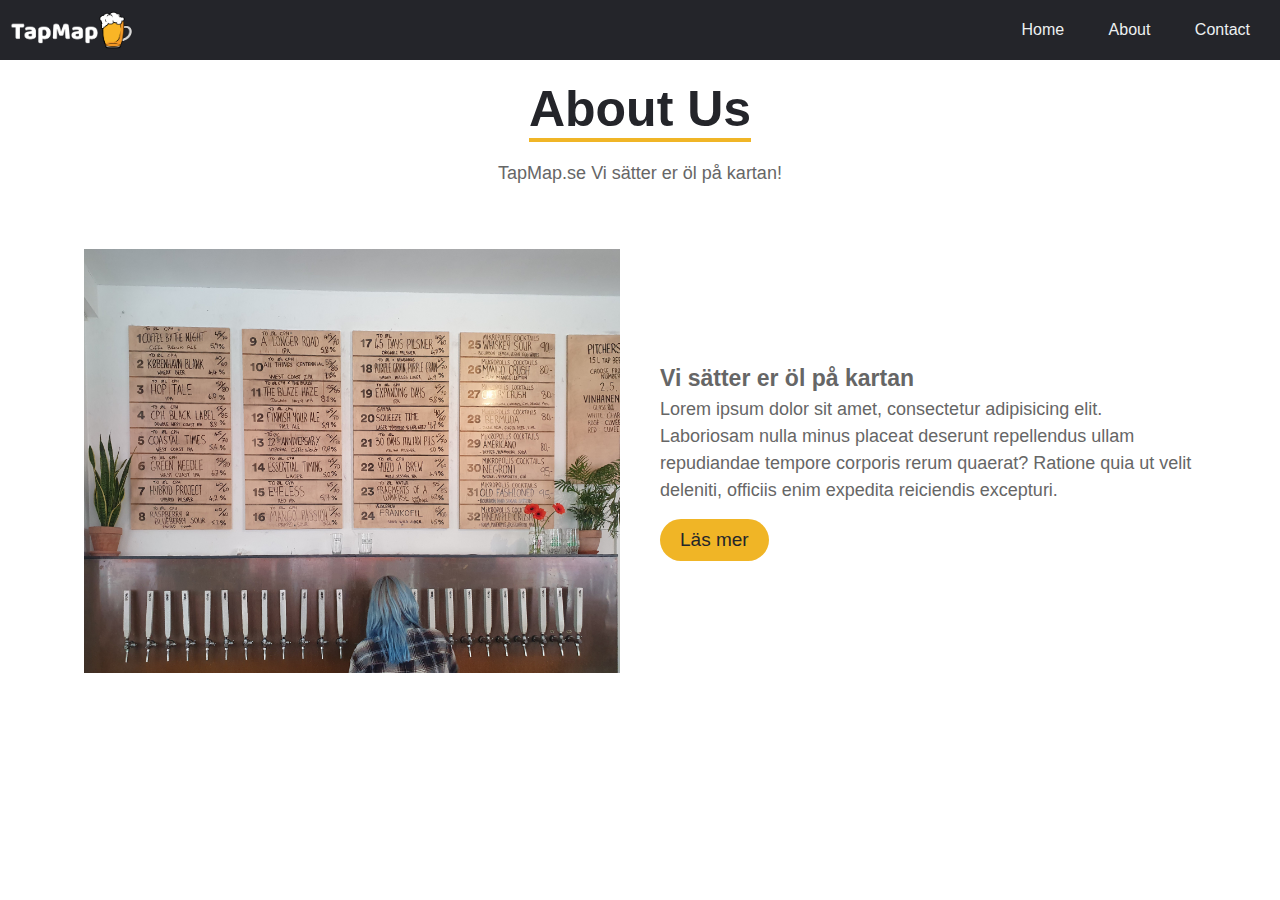
<file: About.html>
<!DOCTYPE html>
<html>
<head>
    <title>TapMap.se</title>
    <meta charset="utf-8">
    <meta name="viewport" content="width=device-width, initial-scale=1.0">
    <link rel="stylesheet" type="text/css" href="style.css">
</head>


<body>
    <header>
        <img class="logo" src="images/Logo1.png" alt="logo" />
        <nav>
            <ul class="nav_links">
                <li><a href="https://tapmap.se">Home</a></li>
                <li><a href="About.html">About</a></li>
                <li><a href="#">Contact</a></li>
            </ul>
        </nav>
    </header>
    <div class="heading">
        <h1> About Us </h1>
        <p> TapMap.se Vi sätter er öl på kartan!
        </p>
    </div>
    <div class="container">
        <section class="about">
            <div class="about-image">
                <img src="images/toöl.jpg">
            </div>
            <div class="about-content">
                <h2>Vi sätter er öl på kartan</h2>
                <p>Lorem ipsum dolor sit amet, consectetur adipisicing elit. Laboriosam nulla minus placeat deserunt repellendus ullam repudiandae tempore corporis rerum quaerat? Ratione quia ut velit deleniti, officiis enim expedita reiciendis excepturi.</p>
                <a href="" class="read-more">Läs mer</a>
            </div>
        </section>
    </div>
</body>
</html>
</file>
<file: style.css>
*{
    box-sizing: border-box;
    margin: 0;
    padding: 0;
    text-decoration: none;
    font-family: 'Roboto', sans-serif;
}

.heading{
    width: 90%;
    display: flex;
    justify-content: center;
    align-items: center;
    flex-direction: column;
    text-align: center;
    margin: 20px auto;
}

.heading h1{
    font-size: 50px;
    color: #24252A;
    margin-bottom: 25px;
    position: relative;
}

.heading h1::after{
    content: "";
    position: absolute;
    width: 100%;
    height: 4px;
    display: block;
    margin: 0 auto;
    background-color: #f0b526;
}

.heading p{
    font-size: 18px;
    color: #666;
    margin-bottom: 35px;
}

.container{
    width: 90%;
    margin:0 auto;
    padding: 10px 20px;
}

.about{
    display: flex;
    justify-content: space-between;
    align-items: center;
    flex-wrap: wrap;
}

.about-image{
    flex: 1;
    margin-right: 40px;
    overflow: hidden;
}

.about-image img{
    max-width: 100%;
    height: auto;
    display: block;
    transition: 0.5s ease;
}

.about-image:hover img{
    transform: scale(1.2);
}

.about-content{
    flex: 1;
}

.about-content h2{
    font-size: 23px;
    line-height: 1.5;
    color: #666;
}

.about-content p{
    font-size: 18px;
    line-height: 1.5;
    color: #666;
}

.about-content .read-more{
    display: inline-block;
    padding: 10px 20px;
    background-color: #f0b526;
    color: #24252A;
    font-size: 19px;
    text-decoration: none;
    border-radius: 25px;
    margin-top: 15px;
    transition: 0.3s ease;
}

.about-content .read-more:hover{
    background-color: #c9951e;
}

@media screen and (max-width: 768px) {
    .heading{
        padding: 0px 20px;
    }
    .heading h1{
        font-size: 36px;
    }
    .heading p{
        font-size: 17px;
        margin-bottom: 0px;
    }
    .container{
        padding: 0px;
    }
    .about{
        padding: 20px;
        flex-direction: column;
    }
    .about-image{
        margin-right: 0px;
        margin-bottom: 20px;
    }
    .about-content p{
        padding: 0px;
        font-size: 16px;
    }
    .about-content .read-more{
        font-size: 16px;
    }
}

.logo{
    cursor: pointer;
    height: 40px;
}
.logo img{
    height: 40px;
}
li, a{
    font-family: sans-serif;
    font-weight: 500;
    font-size: 16px;
}

header{
    width: 100%;
    height: 40px;
    display: flex;
    justify-content: space-between;
    align-items: center;
    padding: 30px 10px;
    background-color: #24252A;
}

.nav_links{
    list-style: none;
}

.nav_links li{
    display: inline-block;
    padding: 0px 20px;
}

.nav_links a{
   color: #edf0f1;
}

/* Marker tweaks */
.mapboxgl-popup-close-button {
  display: none;
}

.mapboxgl-popup-content {
  font:
    400 16px/22px 'Source Sans Pro',
    'Helvetica Neue',
    sans-serif;
  padding: 10px;
  width: 300px;
}

.mapboxgl-popup-content h3 {
  text-align: center;
  background: #f0b526;
  color: #fff;
  width: 300px;
  margin-left: -10px;
  padding: 10px;
  border-radius: 3px 3px 0 0;
  font-weight: 700;
  margin-top: -15px;
}

.mapboxgl-popup-content h4 {
  margin: 0;
  padding: 10px;
  font-weight: 400;
}

.mapboxgl-popup-content div {
  padding: 10px;
}

.mapboxgl-popup-anchor-top > .mapboxgl-popup-content {
  margin-top: 15px;
}
#map {
    width: 100vw;
    height: 100vh;
}
        
.custom-marker {
    background-size: cover;
    width: 90px;
    height: 90px;
    border-radius: 100%;
    cursor: pointer;
    background-color: transparent;
    transition: none;
}
 @media (max-width: 600px) {
    .custom-marker {
        width: 45px;
        height: 45px;
    }
     .nav_links li{
        display: inline-block;
        padding: 0px 5px;
}
 }
</file>
